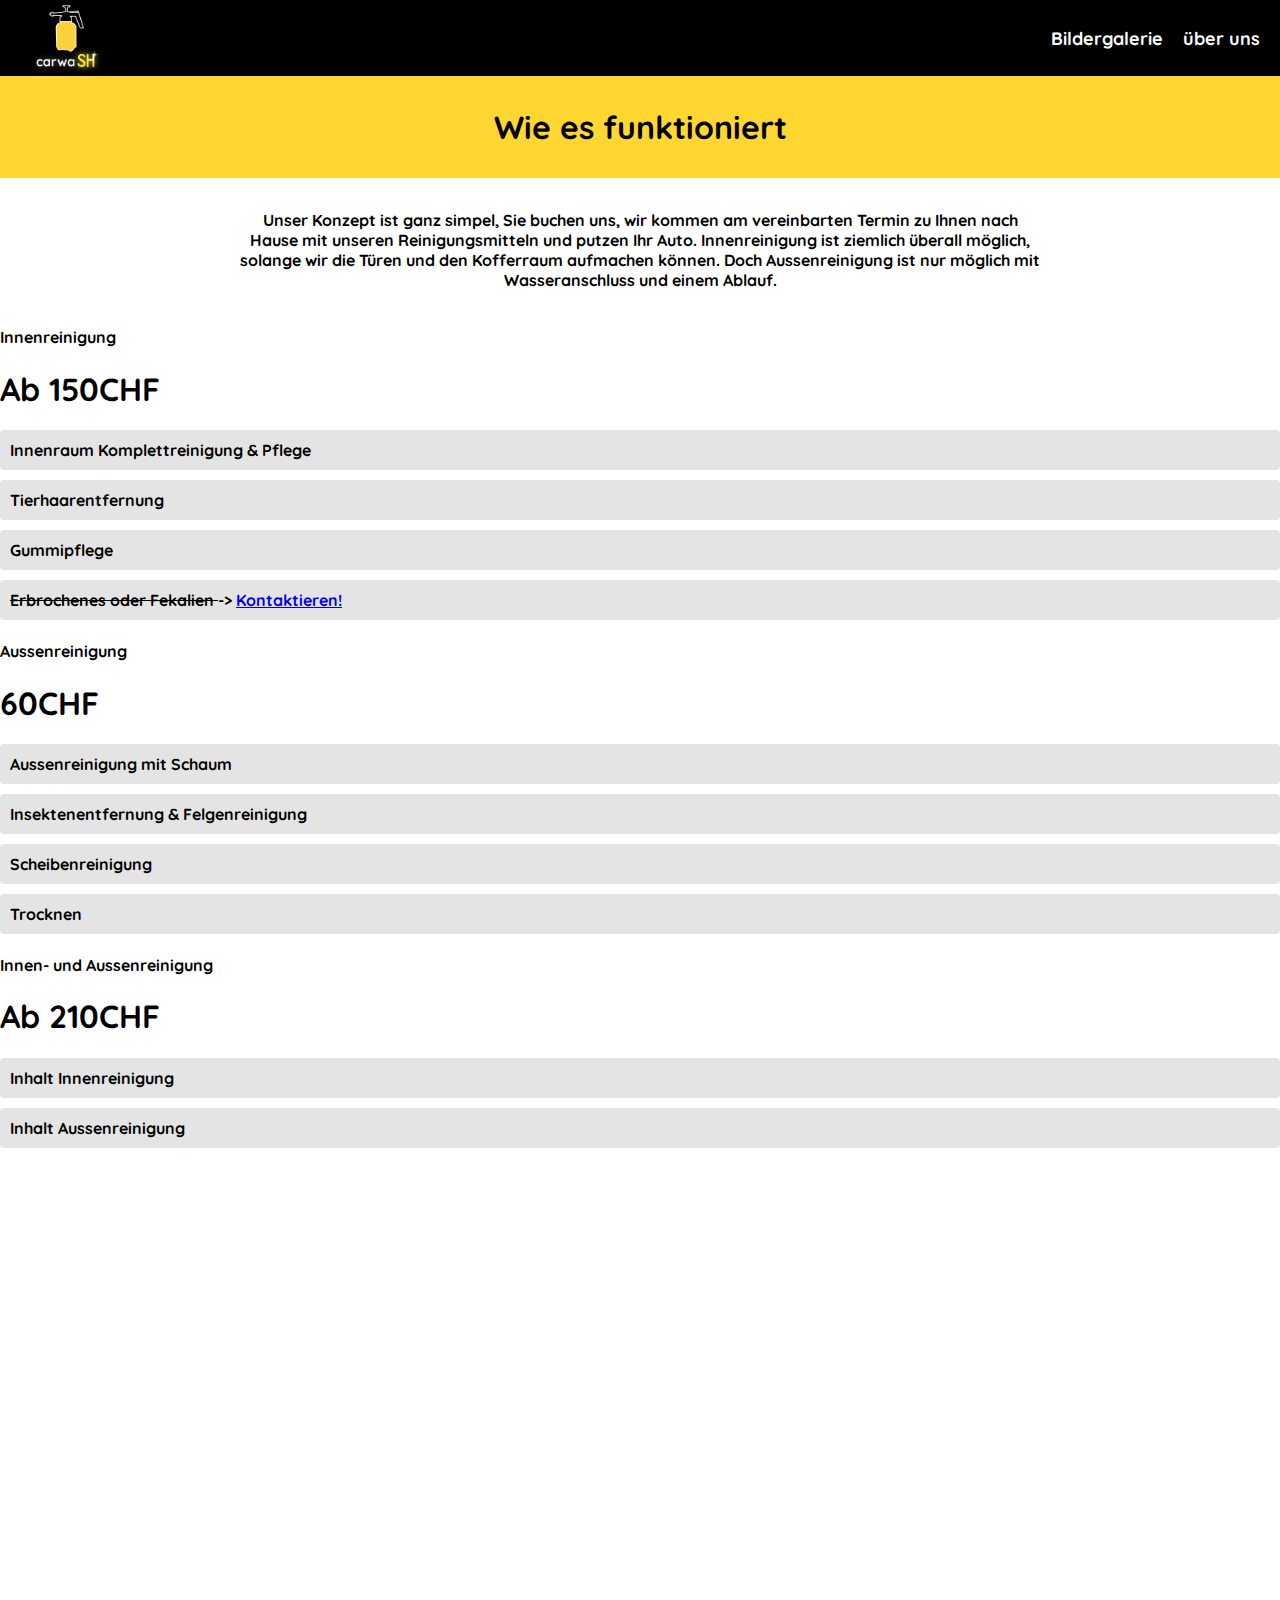
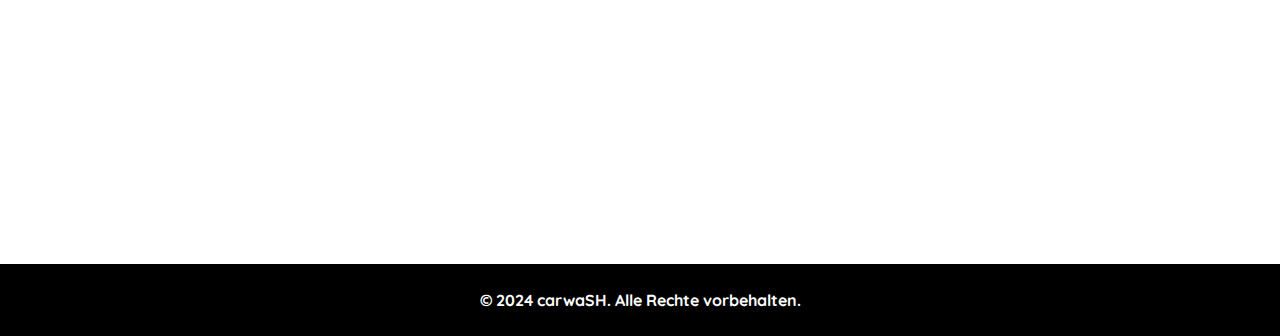
<file: index.html>
<!DOCTYPE html>
<html lang="de">
  <head>
    <meta charset="UTF-8" />
    <meta name="viewport" content="width=device-width, initial-scale=1.0" />
    <title>Start - carwaSH</title>
    <link rel="stylesheet" href="/src/css/styles.css" />
    <link rel="icon" type="image/x-icon" href="/src/assets/Carwash_Logo_only_foamer.ico">
    <link rel="preconnect" href="https://fonts.googleapis.com" />
    <link rel="preconnect" href="https://fonts.gstatic.com" crossorigin />
    <link href="https://fonts.googleapis.com/css2?family=Quicksand:wght@300..700&display=swap" rel="stylesheet" />
  </head>
  <body>

  <div class="navbar">
    <a href="/" class="logo">
      <img src="/src/assets/carwaSH-logo.png" alt="carwaSH Logo" />
    </a>
    <!--
    <div class="nav-items">
      <a href="/bildergalerie">Bildergalerie</a>
      <a href="/ueber-uns">über uns</a>
    </div>
  -->
  <div class="nav-items">
    <a href="/src/html/bildergalerie.html">Bildergalerie</a>
    <a href="/src/html/ueber-uns.html">über uns</a>
  </div>

   <!-- For testing use whole path!
    <div class="nav-items">
      <a href="/src/html/bildergalerie.html">Bildergalerie</a>
      <a href="/src/html/ueber-uns.html">über uns</a>
    </div>
    -->
  </div>

  <header>
    <h1>Wie es funktioniert</h1>
  </header>

  <div class="explanation">
    Unser Konzept ist ganz simpel, Sie buchen uns, wir kommen am vereinbarten Termin zu Ihnen nach Hause mit unseren Reinigungsmitteln und putzen Ihr Auto.
    Innenreinigung ist ziemlich überall möglich, solange wir die Türen und den Kofferraum aufmachen können. Doch Aussenreinigung ist nur möglich mit Wasseranschluss und einem Ablauf.
  </div>

  <div class="wrapper">
    <div class="pricing-table gprice-single">
        <div class="head">
             <h4 class="title">Innenreinigung</h4>
        </div>
        <div class="content">
            <div class="price">
                <h1>Ab 150CHF</h1>
            </div>
            <ul>
              <li>Innenraum Komplettreinigung & Pflege</li>
              <li>Tierhaarentfernung</li>
              <li>Gummipflege</li>
              <li><del>Erbrochenes oder Fekalien </del><a> -> </a><a href="/ueber-uns">Kontaktieren!</a></li>
            </ul>
        </div>
    </div>

        <div class="pricing-table gprice-single">
            <div class="head">
                <h4 class="title">Aussenreinigung</h4>
            </div>
            <div class="content">
                <div class="price">
                    <h1>60CHF</h1>
                </div>
                <ul>
                  <li>Aussenreinigung mit Schaum</li>
                  <li>Insektenentfernung & Felgenreinigung</li>
                  <li>Scheibenreinigung</li>
                  <li>Trocknen</li>        
                </ul>
            </div>
        </div>

            <div class="pricing-table gprice-single">
                <div class="head">
                    <h4 class="title">Innen- und Aussenreinigung</h4>
                </div>
                <div class="content">
                    <div class="price">
                        <h1>Ab 210CHF</h1>
                    </div>
                    <ul>
                      <li>Inhalt Innenreinigung</li>
                      <li>Inhalt Aussenreinigung</li>    
                    </ul>
                </div>
            </div>
  </div>

  <div class="calendly-inline-widget" data-url="https://calendly.com/autowasch/test?background_color=151515&text_color=ffffff&primary_color=ffffff" style="min-width:320px;height:700px;"></div>
  
  <footer>
    <p>&copy; 2024 carwaSH. Alle Rechte vorbehalten.</p>
  </footer>

  <script type="text/javascript" src="https://assets.calendly.com/assets/external/widget.js" async></script>

  </body>
</html>
</file>
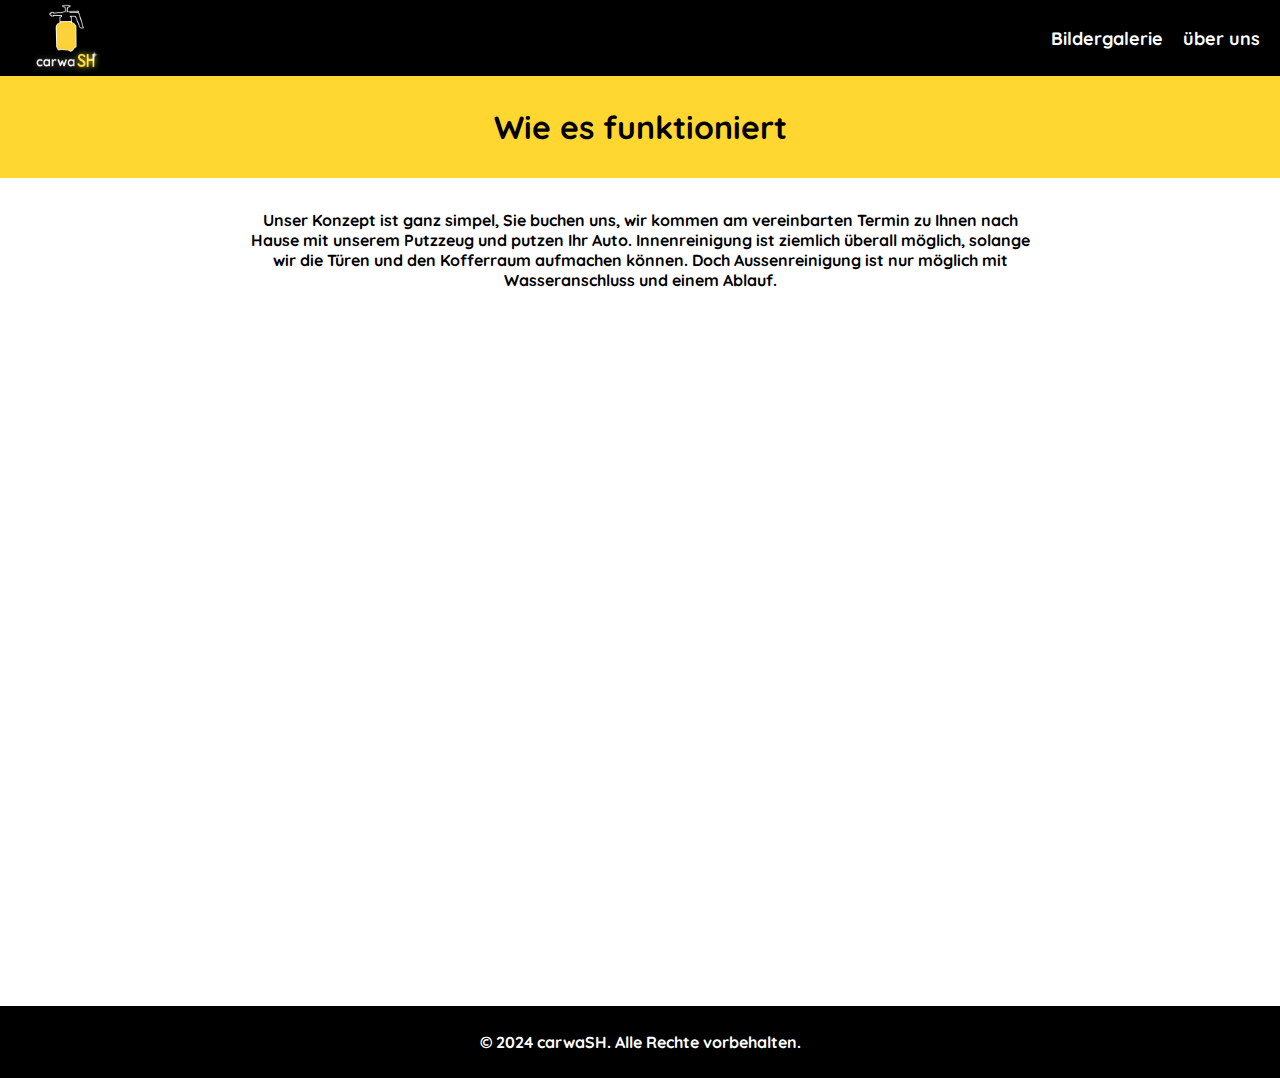
<file: src/html/index.html>
<!DOCTYPE html>
<html lang="de">
  <head>
    <meta charset="UTF-8" />
    <meta name="viewport" content="width=device-width, initial-scale=1.0" />
    <title>Start - carwaSH</title>
    <link rel="stylesheet" href="../css/styles.css" />
    <link rel="icon" type="image/x-icon" href="/src/assets/Carwash_Logo_only_foamer.ico">
    <link rel="preconnect" href="https://fonts.googleapis.com" />
    <link rel="preconnect" href="https://fonts.gstatic.com" crossorigin />
    <link href="https://fonts.googleapis.com/css2?family=Quicksand:wght@300..700&display=swap" rel="stylesheet" />
  </head>
  <body>

    
  <div class="navbar">
    <a href="/" class="logo">
      <img src="/src/assets/carwaSH-logo.png" alt="carwaSH Logo" />
    </a>    
    <div class="nav-items">
      <a href="./bildergalerie.html">Bildergalerie</a>
      <a href="./ueber-uns.html">über uns</a>
    </div>
  </div>

  <header>
    <h1>Wie es funktioniert</h1>
  </header>

  <div class="explanation">
    Unser Konzept ist ganz simpel, Sie buchen uns, wir kommen am vereinbarten Termin zu Ihnen nach Hause mit unserem Putzzeug und putzen Ihr Auto.
    Innenreinigung ist ziemlich überall möglich, solange wir die Türen und den Kofferraum aufmachen können. Doch Aussenreinigung ist nur möglich mit Wasseranschluss und einem Ablauf.
  </div>

  <div class="calendly-inline-widget" data-url="https://calendly.com/autowasch/test?background_color=151515&text_color=ffffff&primary_color=ffffff" style="min-width:320px;height:700px;"></div>
  
  <footer>
    <p>&copy; 2024 carwaSH. Alle Rechte vorbehalten.</p>
  </footer>

  <script type="text/javascript" src="https://assets.calendly.com/assets/external/widget.js" async></script>

  </body>
</html>
</file>
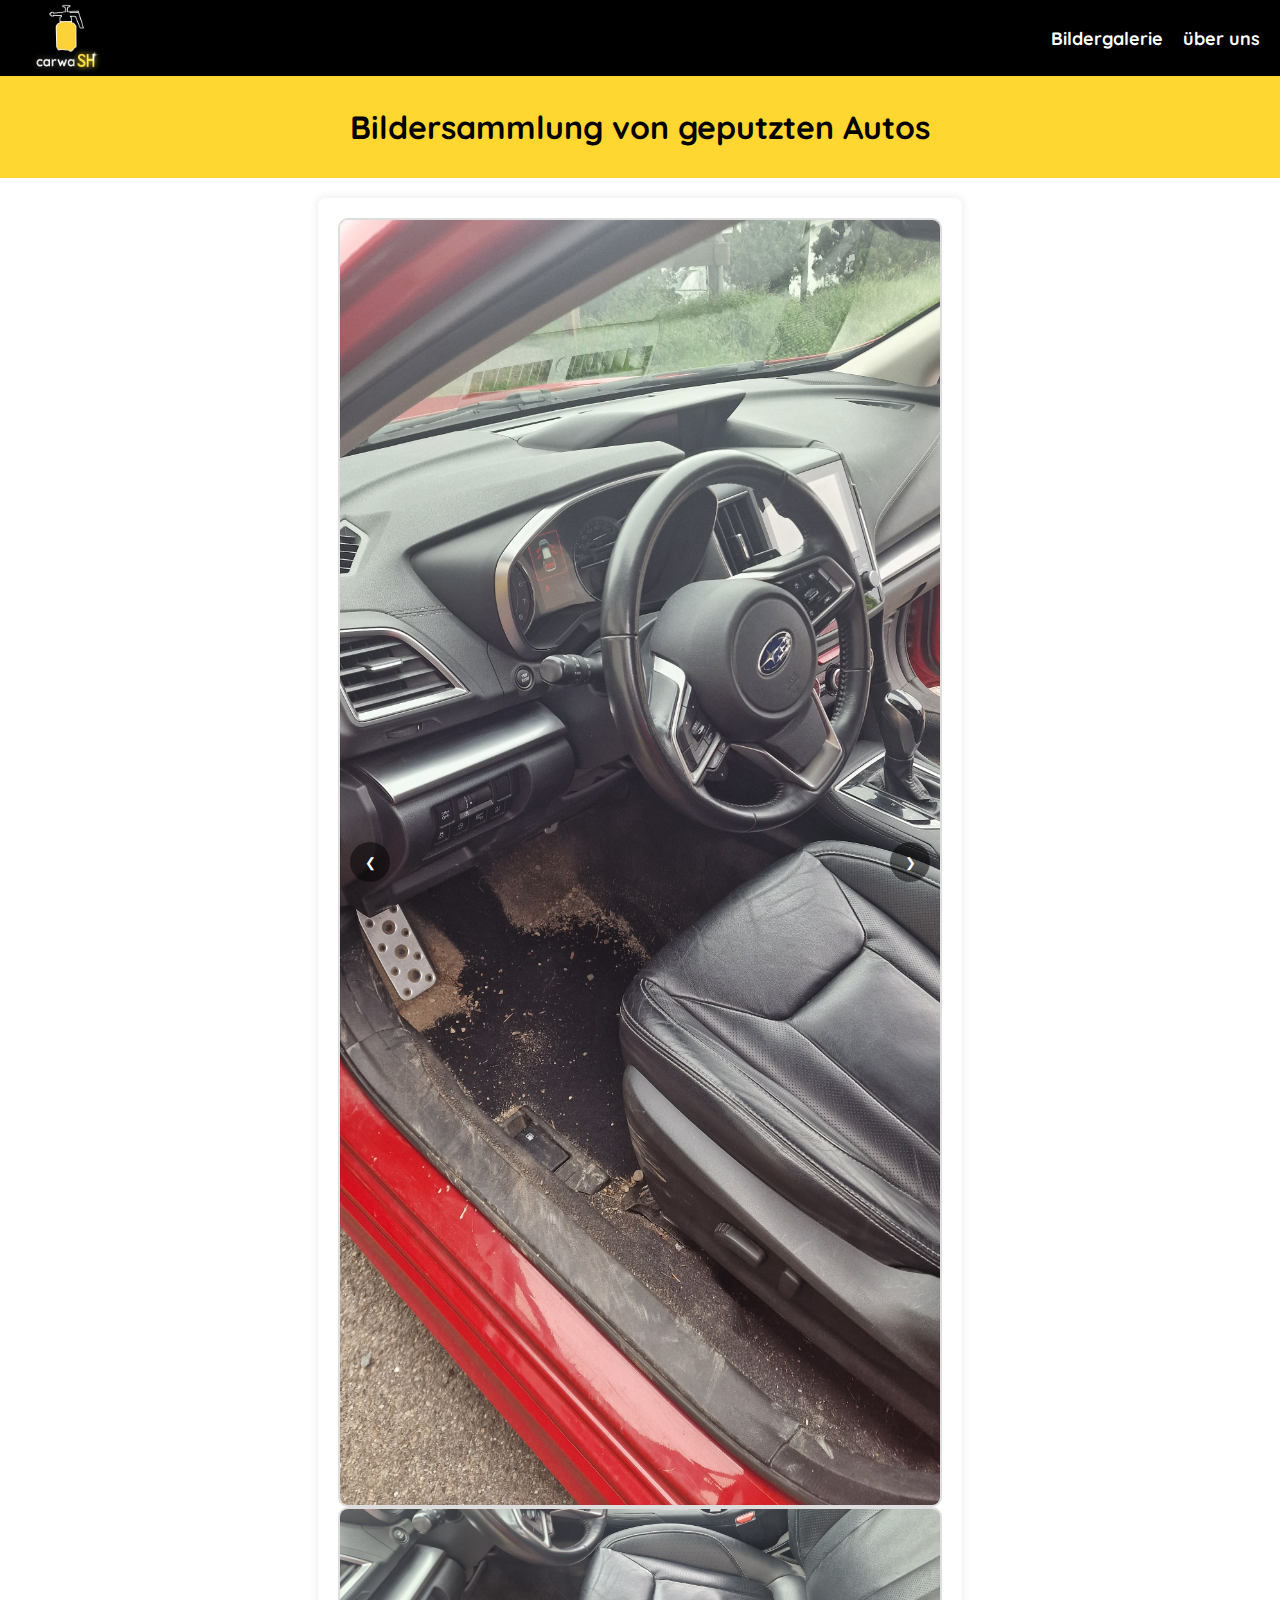
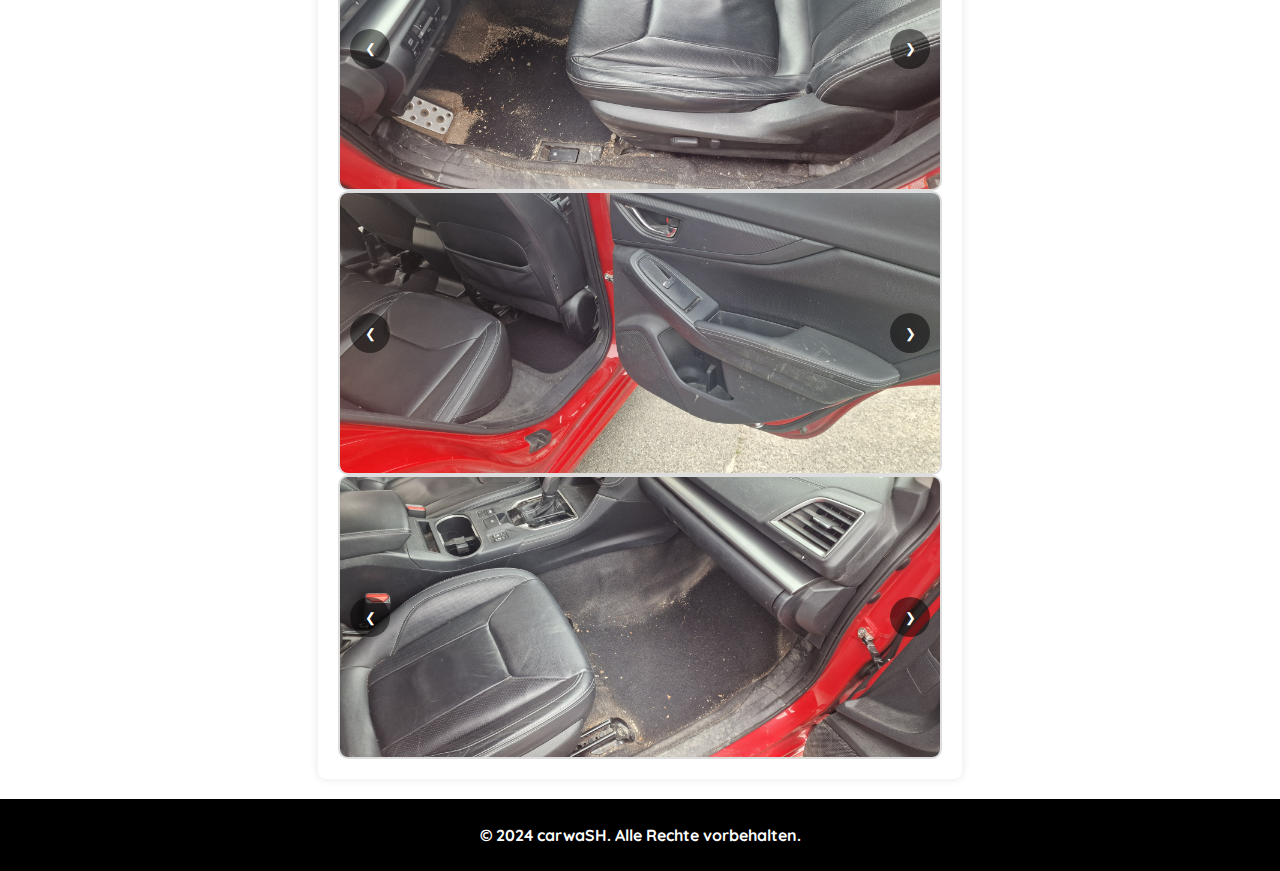
<file: src/html/bildergalerie.html>
<!DOCTYPE html>
<html lang="de">
  <head>
    <meta charset="UTF-8" />
    <meta name="viewport" content="width=device-width, initial-scale=1.0" />
    <title>Bildergalerie - carwaSH</title>
    <link rel="stylesheet" href="/src/css/styles.css" />
    <link rel="icon" type="image/x-icon" href="/src/assets/Carwash_Logo_only_foamer.ico">
    <link rel="preconnect" href="https://fonts.googleapis.com" />
    <link rel="preconnect" href="https://fonts.gstatic.com" crossorigin />
    <link href="https://fonts.googleapis.com/css2?family=Quicksand:wght@300..700&display=swap" rel="stylesheet" />
  </head>
  <body>

  <div class="navbar">
    <a href="/" class="logo">
      <img src="/src/assets/carwaSH-logo.png" alt="carwaSH Logo" />
    </a>    
    <div class="nav-items">
      <a href="/bildergalerie">Bildergalerie</a>
      <a href="/ueber-uns">über uns</a>
    </div>
    <!-- For testing user whole path!
    <div class="nav-items">
      <a href="/src/html/bildergalerie.html">Bildergalerie</a>
      <a href="/src/html/ueber-uns.html">über uns</a>
    </div>
    -->
  </div>

    <header>
      <h1>Bildersammlung von geputzten Autos</h1>
    </header>

    <main>
      <div class="carousel" data-carousel="1">
        <div class="carousel-inner">
          <img
            src="/src/assets/galleryPics/subaru-vorher1.jpg"
            class="carousel-item active"
            alt="Vorher Bild 1"
          />
          <img
            src="/src/assets/galleryPics/subaru-nachher1.jpg"
            class="carousel-item"
            alt="Nachher Bild 1"
          />
        </div>
        <button class="carousel-control prev" data-carousel="1">
          &#10094;
        </button>
        <button class="carousel-control next" data-carousel="1">
          &#10095;
        </button>
      </div>

      <div class="carousel" data-carousel="2">
        <div class="carousel-inner">
          <img
            src="/src/assets/galleryPics/subaru-vorher2.jpg"
            class="carousel-item active"
            alt="Vorher Bild 2"
          />
          <img
            src="/src/assets/galleryPics/subaru-nachher2.jpg"
            class="carousel-item"
            alt="Nachher Bild 2"
          />
        </div>
        <button class="carousel-control prev" data-carousel="2">
          &#10094;
        </button>
        <button class="carousel-control next" data-carousel="2">
          &#10095;
        </button>
      </div>

      <div class="carousel" data-carousel="3">
        <div class="carousel-inner">
          <img
            src="/src/assets/galleryPics/subaru-vorher3.jpg"
            class="carousel-item active"
            alt="Vorher Bild 3"
          />
          <img
            src="/src/assets/galleryPics/subaru-nachher3.jpg"
            class="carousel-item"
            alt="Nachher Bild 3"
          />
        </div>
        <button class="carousel-control prev" data-carousel="3">
          &#10094;
        </button>
        <button class="carousel-control next" data-carousel="3">
          &#10095;
        </button>
      </div>

      <div class="carousel" data-carousel="4">
        <div class="carousel-inner">
          <img
            src="/src/assets/galleryPics/subaru-vorher4.jpg"
            class="carousel-item active"
            alt="Vorher Bild 4"
          />
          <img
            src="/src/assets/galleryPics/subaru-nachher4.jpg"
            class="carousel-item"
            alt="Nachher Bild 4"
          />
        </div>
        <button class="carousel-control prev" data-carousel="4">
          &#10094;
        </button>
        <button class="carousel-control next" data-carousel="4">
          &#10095;
        </button>
      </div>
    </main>

    <footer>
      <p>&copy; 2024 carwaSH. Alle Rechte vorbehalten.</p>
    </footer>
    <script src="/src/js/script.js"></script>
  </body>
</html>
</file>
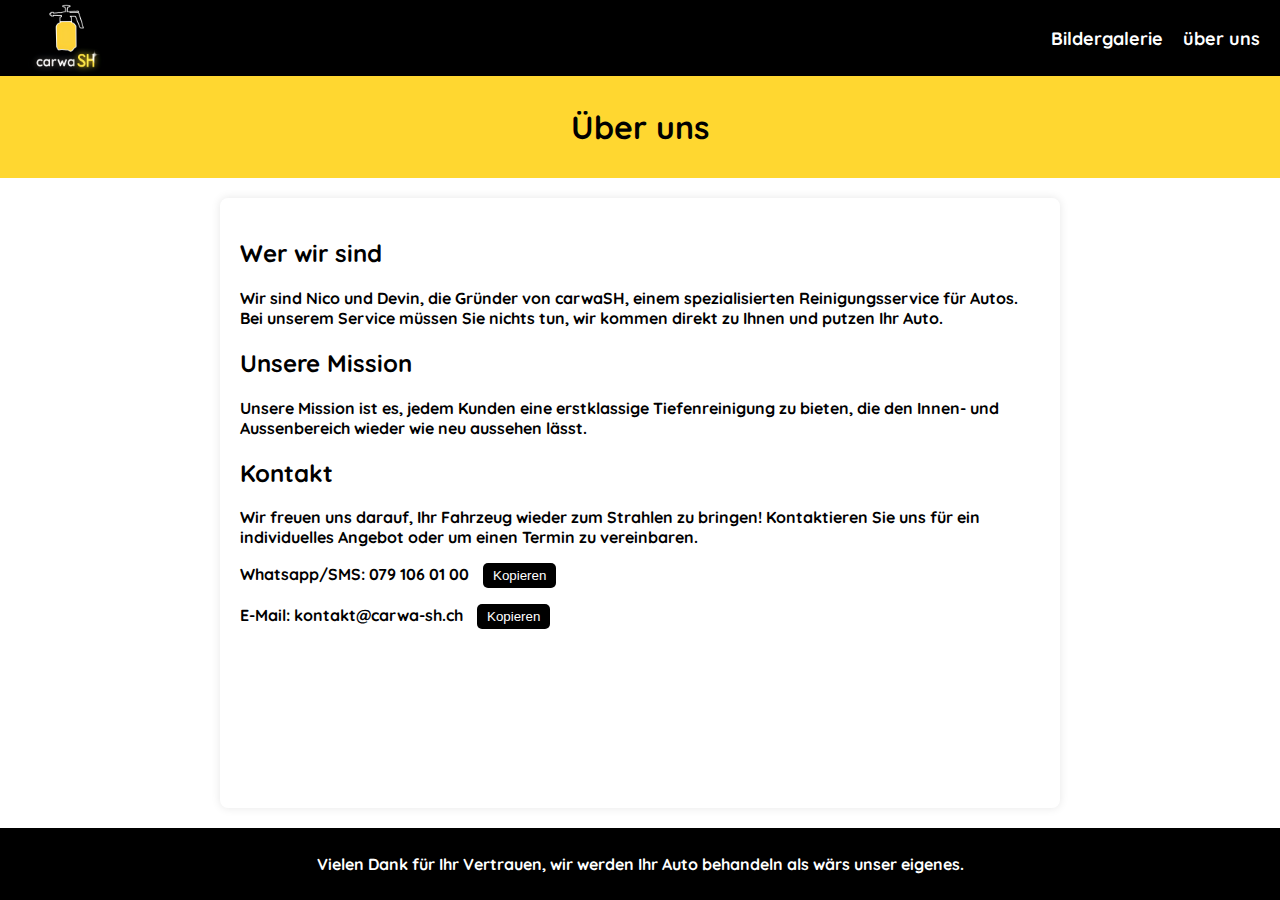
<file: src/html/ueber-uns.html>
<!DOCTYPE html>
<html lang="de">
  <head>
    <meta charset="UTF-8" />
    <meta name="viewport" content="width=device-width, initial-scale=1.0" />
    <title>Über uns - carwaSH</title>
    <link rel="stylesheet" href="/src/css/styles.css" />
    <link rel="icon" type="image/x-icon" href="/src/assets/Carwash_Logo_only_foamer.ico">
    <link rel="preconnect" href="https://fonts.googleapis.com" />
    <link rel="preconnect" href="https://fonts.gstatic.com" crossorigin />
    <link href="https://fonts.googleapis.com/css2?family=Quicksand:wght@300..700&display=swap" rel="stylesheet" />
  </head>
  <body>

  <div class="navbar">
    <a href="/" class="logo">
      <img src="/src/assets/carwaSH-logo.png" alt="carwaSH Logo" />
    </a>    
    <div class="nav-items">
      <a href="/bildergalerie">Bildergalerie</a>
      <a href="/ueber-uns">über uns</a>
    </div>
    <!-- For testing user whole path!
    <div class="nav-items">
      <a href="/src/html/bildergalerie.html">Bildergalerie</a>
      <a href="/src/html/ueber-uns.html">über uns</a>
    </div>
    -->
  </div>

    <header>
      <h1>Über uns</h1>
    </header>
    <main>
      <section>
        <h2>Wer wir sind</h2>
        <p>
          Wir sind Nico und Devin, die Gründer von carwaSH, einem
          spezialisierten Reinigungsservice für Autos. Bei unserem Service
          müssen Sie nichts tun, wir kommen direkt zu Ihnen und putzen Ihr Auto.
        </p>
      </section>
      <section>
        <h2>Unsere Mission</h2>
        <p>
          Unsere Mission ist es, jedem Kunden eine erstklassige Tiefenreinigung
          zu bieten, die den Innen- und Aussenbereich wieder wie neu aussehen
          lässt.
        </p>
      </section>
      <section>
        <h2>Kontakt</h2>
        <p>
          Wir freuen uns darauf, Ihr Fahrzeug wieder zum Strahlen zu bringen!
          Kontaktieren Sie uns für ein individuelles Angebot oder um einen
          Termin zu vereinbaren.
        </p>
        <p>
        <a><strong>Whatsapp/SMS:</strong> 079 106 01 00</a>
        <button class="copy-button" onclick="copyToClipboard('tel', '0791060100')">Kopieren</button>
        </p>
        <p>
        <a><strong>E-Mail:</strong> kontakt@carwa-sh.ch</a>
        <button class="copy-button" onclick="copyToClipboard('email', 'kontakt@carwa-sh.ch')">Kopieren</button>
        </p>
      </section>
    </main>
    <footer>
      <p>
        Vielen Dank für Ihr Vertrauen, wir werden Ihr Auto behandeln als wärs
        unser eigenes.
      </p>
    </footer>
    <script src="/src/js/script.js"></script>
  </body>
</html>
</file>
<file: src/css/styles.css>
body {
  font-family: 'Quicksand', sans-serif;
  font-weight: bold;
  margin: 0;
  padding: 0;
  display: flex;
  flex-direction: column;
  min-height: 100vh;
}

.navbar {
  display: flex;
  justify-content: space-between;
  align-items: center;
  background-color: #000000;
  padding: 10px 20px;
  height: 3.5rem;
}

.explanation {
  margin-top: 1rem;
  max-width: 50rem;
  padding: 1rem;
  margin-left: auto;
  margin-right: auto;
  display: flex;
  justify-content: center;
  align-items: center;
  text-align: center;
}

.logo img {
  height: 75px;
}

.navbar .nav-items {
  display: flex;
  flex-direction: row;
}

.navbar .nav-items a {
  color: white;
  text-decoration: none;
  margin-left: 20px;
  font-size: 18px;
}

.navbar .nav-items a:hover {
  text-decoration: underline;
}

header {
  background: rgb(255, 215, 48);
  color: #000000;
  padding: 1rem 0;
  text-align: center;
}

header h1 {
  margin: 15px;
}

main {
  padding: 20px;
  max-width: 800px;
  margin: 20px auto;
  background: #fff;
  border-radius: 8px;
  box-shadow: 0 0 10px rgba(0,0,0,0.1);
  flex: 1; 
}

h1 {
  margin-top: 0;
}

ul {
  list-style: none;
  padding: 0;
}

ul li {
  background: #e4e4e4;
  margin: 10px 0;
  padding: 10px;
  border-radius: 4px;
}

footer {
  text-align: center;
  padding: 10px 0;
  background: #000000;
  color: #fff;
  width: 100%;
}

.gallery {
  display: grid;
  grid-template-rows: repeat(auto-fit, minmax(200px, 1fr));
  gap: 15px;
}

.gallery img {
  width: 100%;
  height: auto;
  display: block;
}

.gallery .image-pair {
  display: flex;
  flex-direction: row;
}

.copy-button {
  margin-left: 10px;
  padding: 5px 10px;
  border: none;
  background-color: rgb(0, 0, 0);
  color: white;
  cursor: pointer;
  border-radius: 5px;
}

.copy-button:hover {
  background-color: rgb(255, 215, 48);
}

.copy-button:active {
  background-color: rgb(255, 215, 48);
}

.carousel {
  position: relative;
  max-width: 600px;
  overflow: hidden;
  border: 2px solid #ddd;
  border-radius: 10px;
  background-color: #fff;
}

.carousel-inner {
  display: flex;
  transition: transform 0.5s ease;
}

.carousel-item {
  min-width: 100%;
  transition: opacity 0.5s ease;
}

.carousel-item img {
  width: 100%;
  display: block;
  border-radius: 8px;
}

.carousel-control {
  position: absolute;
  top: 50%;
  transform: translateY(-50%);
  background-color: rgba(0, 0, 0, 0.5);
  color: white;
  border: none;
  padding: 10px;
  cursor: pointer;
  border-radius: 50%; 
  width: 40px; 
  height: 40px; 
  display: flex;
  justify-content: center;
  align-items: center;
}
.carousel-control.prev {
  left: 10px;
}

.carousel-control.next {
  right: 10px;
}

@media (max-width: 600px) {
  .navbar .nav-items a {
    margin-left: 10px;
    font-size: 16px; 
  }
  main {
    padding: 10px;
  }
  .carousel {
    max-width: 325px;
  }
}
</file>
